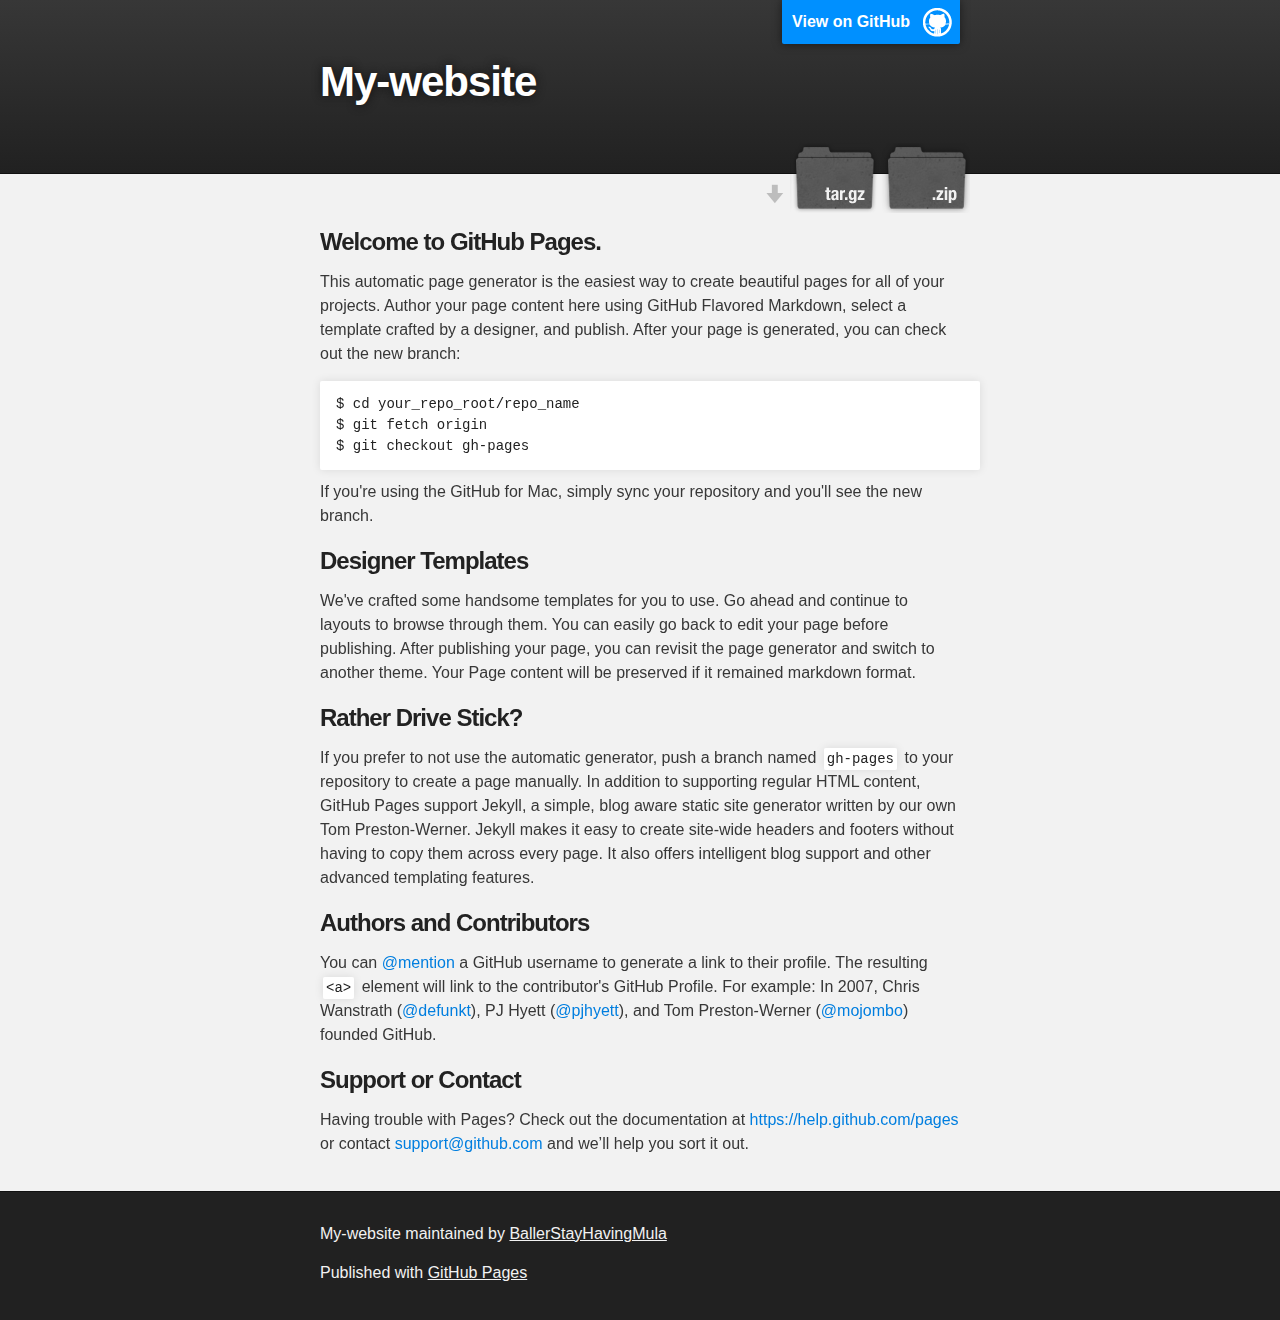
<file: index.html>
<!DOCTYPE html>
<html>

  <head>
    <meta charset='utf-8'>
    <meta http-equiv="X-UA-Compatible" content="chrome=1">
    <meta name="description" content="My-website : ">

    <link rel="stylesheet" type="text/css" media="screen" href="stylesheets/stylesheet.css">

    <title>My-website</title>
  </head>

  <body>

    <!-- HEADER -->
    <div id="header_wrap" class="outer">
        <header class="inner">
          <a id="forkme_banner" href="https://github.com/BallerStayHavingMula/my-website">View on GitHub</a>

          <h1 id="project_title">My-website</h1>
          <h2 id="project_tagline"></h2>

            <section id="downloads">
              <a class="zip_download_link" href="https://github.com/BallerStayHavingMula/my-website/zipball/master">Download this project as a .zip file</a>
              <a class="tar_download_link" href="https://github.com/BallerStayHavingMula/my-website/tarball/master">Download this project as a tar.gz file</a>
            </section>
        </header>
    </div>

    <!-- MAIN CONTENT -->
    <div id="main_content_wrap" class="outer">
      <section id="main_content" class="inner">
        <h3>
<a id="welcome-to-github-pages" class="anchor" href="#welcome-to-github-pages" aria-hidden="true"><span class="octicon octicon-link"></span></a>Welcome to GitHub Pages.</h3>

<p>This automatic page generator is the easiest way to create beautiful pages for all of your projects. Author your page content here using GitHub Flavored Markdown, select a template crafted by a designer, and publish. After your page is generated, you can check out the new branch:</p>

<pre><code>$ cd your_repo_root/repo_name
$ git fetch origin
$ git checkout gh-pages
</code></pre>

<p>If you're using the GitHub for Mac, simply sync your repository and you'll see the new branch.</p>

<h3>
<a id="designer-templates" class="anchor" href="#designer-templates" aria-hidden="true"><span class="octicon octicon-link"></span></a>Designer Templates</h3>

<p>We've crafted some handsome templates for you to use. Go ahead and continue to layouts to browse through them. You can easily go back to edit your page before publishing. After publishing your page, you can revisit the page generator and switch to another theme. Your Page content will be preserved if it remained markdown format.</p>

<h3>
<a id="rather-drive-stick" class="anchor" href="#rather-drive-stick" aria-hidden="true"><span class="octicon octicon-link"></span></a>Rather Drive Stick?</h3>

<p>If you prefer to not use the automatic generator, push a branch named <code>gh-pages</code> to your repository to create a page manually. In addition to supporting regular HTML content, GitHub Pages support Jekyll, a simple, blog aware static site generator written by our own Tom Preston-Werner. Jekyll makes it easy to create site-wide headers and footers without having to copy them across every page. It also offers intelligent blog support and other advanced templating features.</p>

<h3>
<a id="authors-and-contributors" class="anchor" href="#authors-and-contributors" aria-hidden="true"><span class="octicon octicon-link"></span></a>Authors and Contributors</h3>

<p>You can <a href="https://github.com/blog/821" class="user-mention">@mention</a> a GitHub username to generate a link to their profile. The resulting <code>&lt;a&gt;</code> element will link to the contributor's GitHub Profile. For example: In 2007, Chris Wanstrath (<a href="https://github.com/defunkt" class="user-mention">@defunkt</a>), PJ Hyett (<a href="https://github.com/pjhyett" class="user-mention">@pjhyett</a>), and Tom Preston-Werner (<a href="https://github.com/mojombo" class="user-mention">@mojombo</a>) founded GitHub.</p>

<h3>
<a id="support-or-contact" class="anchor" href="#support-or-contact" aria-hidden="true"><span class="octicon octicon-link"></span></a>Support or Contact</h3>

<p>Having trouble with Pages? Check out the documentation at <a href="https://help.github.com/pages">https://help.github.com/pages</a> or contact <a href="mailto:support@github.com">support@github.com</a> and we’ll help you sort it out.</p>
      </section>
    </div>

    <!-- FOOTER  -->
    <div id="footer_wrap" class="outer">
      <footer class="inner">
        <p class="copyright">My-website maintained by <a href="https://github.com/BallerStayHavingMula">BallerStayHavingMula</a></p>
        <p>Published with <a href="http://pages.github.com">GitHub Pages</a></p>
      </footer>
    </div>

    

  </body>
</html>
</file>
<file: stylesheets/stylesheet.css>
/*******************************************************************************
Slate Theme for GitHub Pages
by Jason Costello, @jsncostello
*******************************************************************************/

@import url(pygment_trac.css);

/*******************************************************************************
MeyerWeb Reset
*******************************************************************************/

html, body, div, span, applet, object, iframe,
h1, h2, h3, h4, h5, h6, p, blockquote, pre,
a, abbr, acronym, address, big, cite, code,
del, dfn, em, img, ins, kbd, q, s, samp,
small, strike, strong, sub, sup, tt, var,
b, u, i, center,
dl, dt, dd, ol, ul, li,
fieldset, form, label, legend,
table, caption, tbody, tfoot, thead, tr, th, td,
article, aside, canvas, details, embed,
figure, figcaption, footer, header, hgroup,
menu, nav, output, ruby, section, summary,
time, mark, audio, video {
  margin: 0;
  padding: 0;
  border: 0;
  font: inherit;
  vertical-align: baseline;
}

/* HTML5 display-role reset for older browsers */
article, aside, details, figcaption, figure,
footer, header, hgroup, menu, nav, section {
  display: block;
}

ol, ul {
  list-style: none;
}

table {
  border-collapse: collapse;
  border-spacing: 0;
}

/*******************************************************************************
Theme Styles
*******************************************************************************/

body {
  box-sizing: border-box;
  color:#373737;
  background: #212121;
  font-size: 16px;
  font-family: 'Myriad Pro', Calibri, Helvetica, Arial, sans-serif;
  line-height: 1.5;
  -webkit-font-smoothing: antialiased;
}

h1, h2, h3, h4, h5, h6 {
  margin: 10px 0;
  font-weight: 700;
  color:#222222;
  font-family: 'Lucida Grande', 'Calibri', Helvetica, Arial, sans-serif;
  letter-spacing: -1px;
}

h1 {
  font-size: 36px;
  font-weight: 700;
}

h2 {
  padding-bottom: 10px;
  font-size: 32px;
  background: url('../images/bg_hr.png') repeat-x bottom;
}

h3 {
  font-size: 24px;
}

h4 {
  font-size: 21px;
}

h5 {
  font-size: 18px;
}

h6 {
  font-size: 16px;
}

p {
  margin: 10px 0 15px 0;
}

footer p {
  color: #f2f2f2;
}

a {
  text-decoration: none;
  color: #007edf;
  text-shadow: none;

  transition: color 0.5s ease;
  transition: text-shadow 0.5s ease;
  -webkit-transition: color 0.5s ease;
  -webkit-transition: text-shadow 0.5s ease;
  -moz-transition: color 0.5s ease;
  -moz-transition: text-shadow 0.5s ease;
  -o-transition: color 0.5s ease;
  -o-transition: text-shadow 0.5s ease;
  -ms-transition: color 0.5s ease;
  -ms-transition: text-shadow 0.5s ease;
}

a:hover, a:focus {text-decoration: underline;}

footer a {
  color: #F2F2F2;
  text-decoration: underline;
}

em {
  font-style: italic;
}

strong {
  font-weight: bold;
}

img {
  position: relative;
  margin: 0 auto;
  max-width: 739px;
  padding: 5px;
  margin: 10px 0 10px 0;
  border: 1px solid #ebebeb;

  box-shadow: 0 0 5px #ebebeb;
  -webkit-box-shadow: 0 0 5px #ebebeb;
  -moz-box-shadow: 0 0 5px #ebebeb;
  -o-box-shadow: 0 0 5px #ebebeb;
  -ms-box-shadow: 0 0 5px #ebebeb;
}

p img {
  display: inline;
  margin: 0;
  padding: 0;
  vertical-align: middle;
  text-align: center;
  border: none;
}

pre, code {
  width: 100%;
  color: #222;
  background-color: #fff;

  font-family: Monaco, "Bitstream Vera Sans Mono", "Lucida Console", Terminal, monospace;
  font-size: 14px;

  border-radius: 2px;
  -moz-border-radius: 2px;
  -webkit-border-radius: 2px;
}

pre {
  width: 100%;
  padding: 10px;
  box-shadow: 0 0 10px rgba(0,0,0,.1);
  overflow: auto;
}

code {
  padding: 3px;
  margin: 0 3px;
  box-shadow: 0 0 10px rgba(0,0,0,.1);
}

pre code {
  display: block;
  box-shadow: none;
}

blockquote {
  color: #666;
  margin-bottom: 20px;
  padding: 0 0 0 20px;
  border-left: 3px solid #bbb;
}


ul, ol, dl {
  margin-bottom: 15px
}

ul {
  list-style-position: inside;
  list-style: disc;
  padding-left: 20px;
}

ol {
  list-style-position: inside;
  list-style: decimal;
  padding-left: 20px;
}

dl dt {
  font-weight: bold;
}

dl dd {
  padding-left: 20px;
  font-style: italic;
}

dl p {
  padding-left: 20px;
  font-style: italic;
}

hr {
  height: 1px;
  margin-bottom: 5px;
  border: none;
  background: url('../images/bg_hr.png') repeat-x center;
}

table {
  border: 1px solid #373737;
  margin-bottom: 20px;
  text-align: left;
 }

th {
  font-family: 'Lucida Grande', 'Helvetica Neue', Helvetica, Arial, sans-serif;
  padding: 10px;
  background: #373737;
  color: #fff;
 }

td {
  padding: 10px;
  border: 1px solid #373737;
 }

form {
  background: #f2f2f2;
  padding: 20px;
}

/*******************************************************************************
Full-Width Styles
*******************************************************************************/

.outer {
  width: 100%;
}

.inner {
  position: relative;
  max-width: 640px;
  padding: 20px 10px;
  margin: 0 auto;
}

#forkme_banner {
  display: block;
  position: absolute;
  top:0;
  right: 10px;
  z-index: 10;
  padding: 10px 50px 10px 10px;
  color: #fff;
  background: url('../images/blacktocat.png') #0090ff no-repeat 95% 50%;
  font-weight: 700;
  box-shadow: 0 0 10px rgba(0,0,0,.5);
  border-bottom-left-radius: 2px;
  border-bottom-right-radius: 2px;
}

#header_wrap {
  background: #212121;
  background: -moz-linear-gradient(top, #373737, #212121);
  background: -webkit-linear-gradient(top, #373737, #212121);
  background: -ms-linear-gradient(top, #373737, #212121);
  background: -o-linear-gradient(top, #373737, #212121);
  background: linear-gradient(top, #373737, #212121);
}

#header_wrap .inner {
  padding: 50px 10px 30px 10px;
}

#project_title {
  margin: 0;
  color: #fff;
  font-size: 42px;
  font-weight: 700;
  text-shadow: #111 0px 0px 10px;
}

#project_tagline {
  color: #fff;
  font-size: 24px;
  font-weight: 300;
  background: none;
  text-shadow: #111 0px 0px 10px;
}

#downloads {
  position: absolute;
  width: 210px;
  z-index: 10;
  bottom: -40px;
  right: 0;
  height: 70px;
  background: url('../images/icon_download.png') no-repeat 0% 90%;
}

.zip_download_link {
  display: block;
  float: right;
  width: 90px;
  height:70px;
  text-indent: -5000px;
  overflow: hidden;
  background: url(../images/sprite_download.png) no-repeat bottom left;
}

.tar_download_link {
  display: block;
  float: right;
  width: 90px;
  height:70px;
  text-indent: -5000px;
  overflow: hidden;
  background: url(../images/sprite_download.png) no-repeat bottom right;
  margin-left: 10px;
}

.zip_download_link:hover {
  background: url(../images/sprite_download.png) no-repeat top left;
}

.tar_download_link:hover {
  background: url(../images/sprite_download.png) no-repeat top right;
}

#main_content_wrap {
  background: #f2f2f2;
  border-top: 1px solid #111;
  border-bottom: 1px solid #111;
}

#main_content {
  padding-top: 40px;
}

#footer_wrap {
  background: #212121;
}



/*******************************************************************************
Small Device Styles
*******************************************************************************/

@media screen and (max-width: 480px) {
  body {
    font-size:14px;
  }

  #downloads {
    display: none;
  }

  .inner {
    min-width: 320px;
    max-width: 480px;
  }

  #project_title {
  font-size: 32px;
  }

  h1 {
    font-size: 28px;
  }

  h2 {
    font-size: 24px;
  }

  h3 {
    font-size: 21px;
  }

  h4 {
    font-size: 18px;
  }

  h5 {
    font-size: 14px;
  }

  h6 {
    font-size: 12px;
  }

  code, pre {
    min-width: 320px;
    max-width: 480px;
    font-size: 11px;
  }

}
</file>
